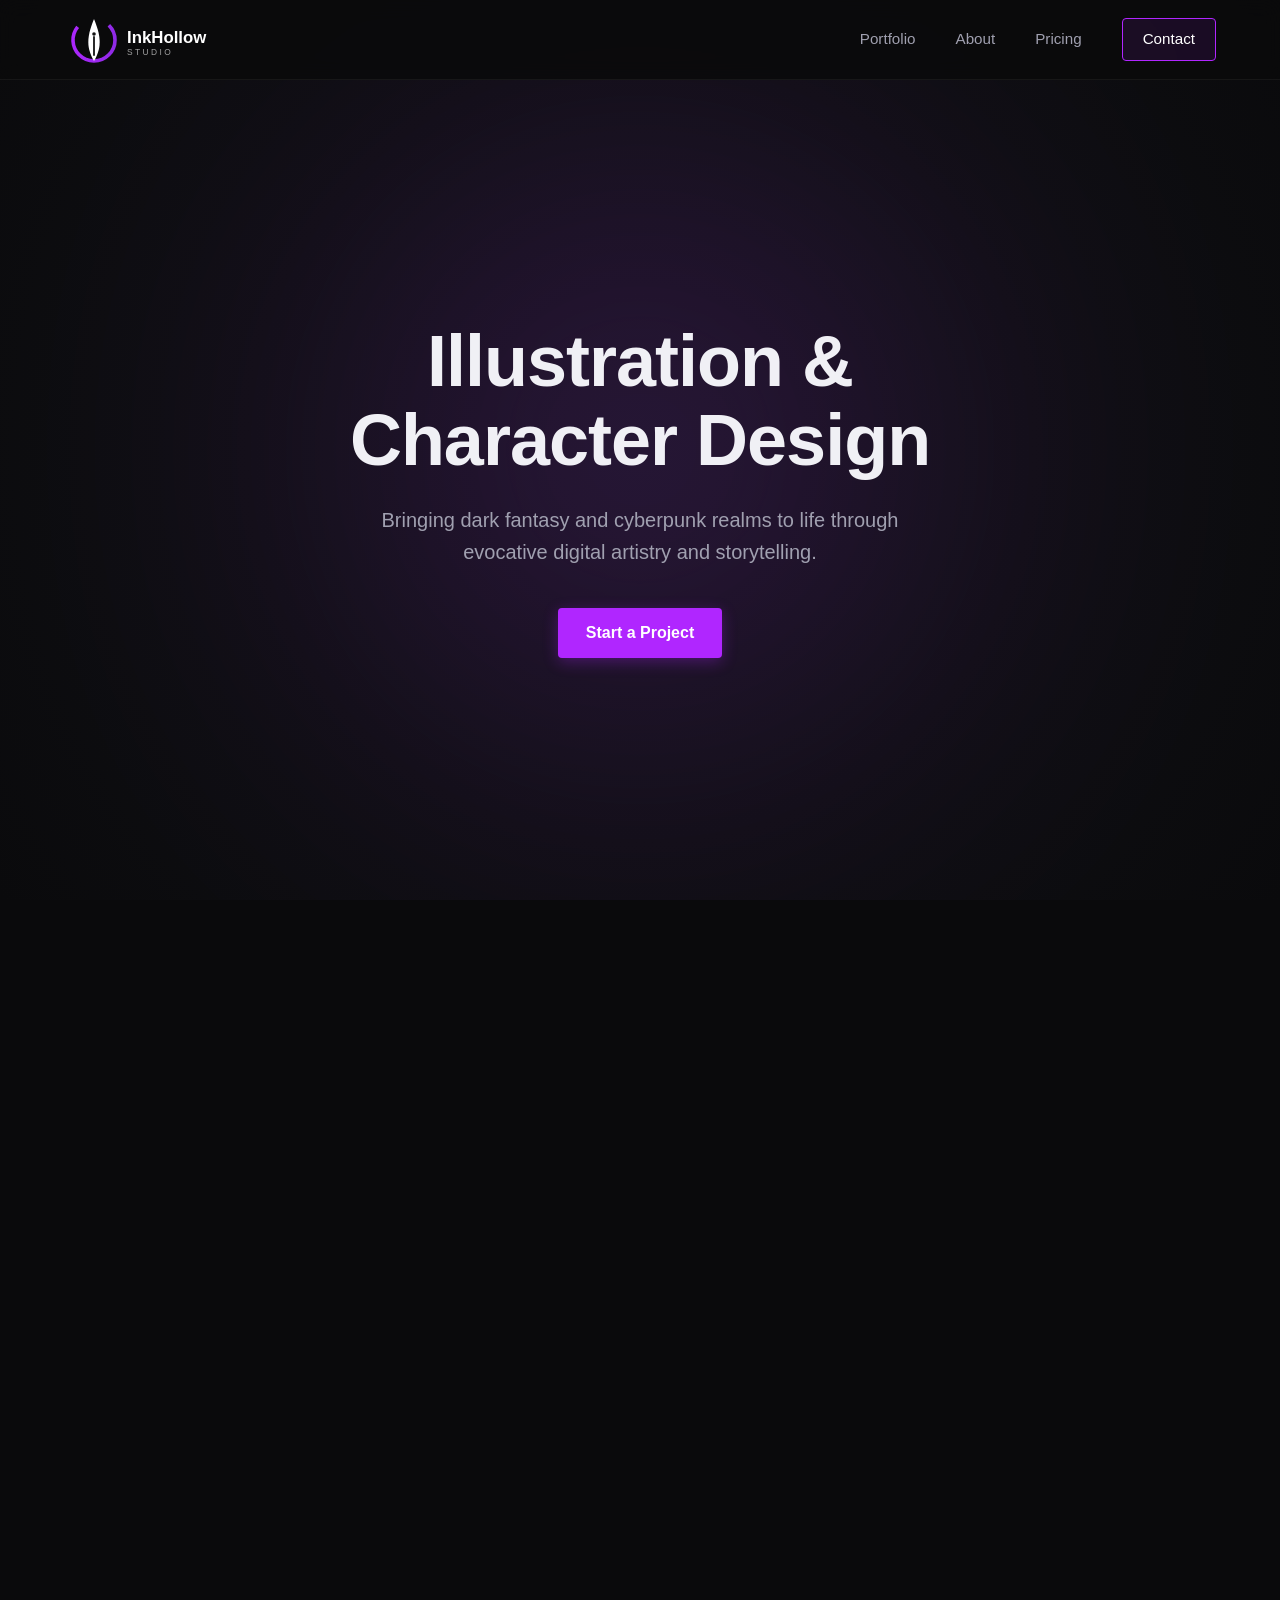
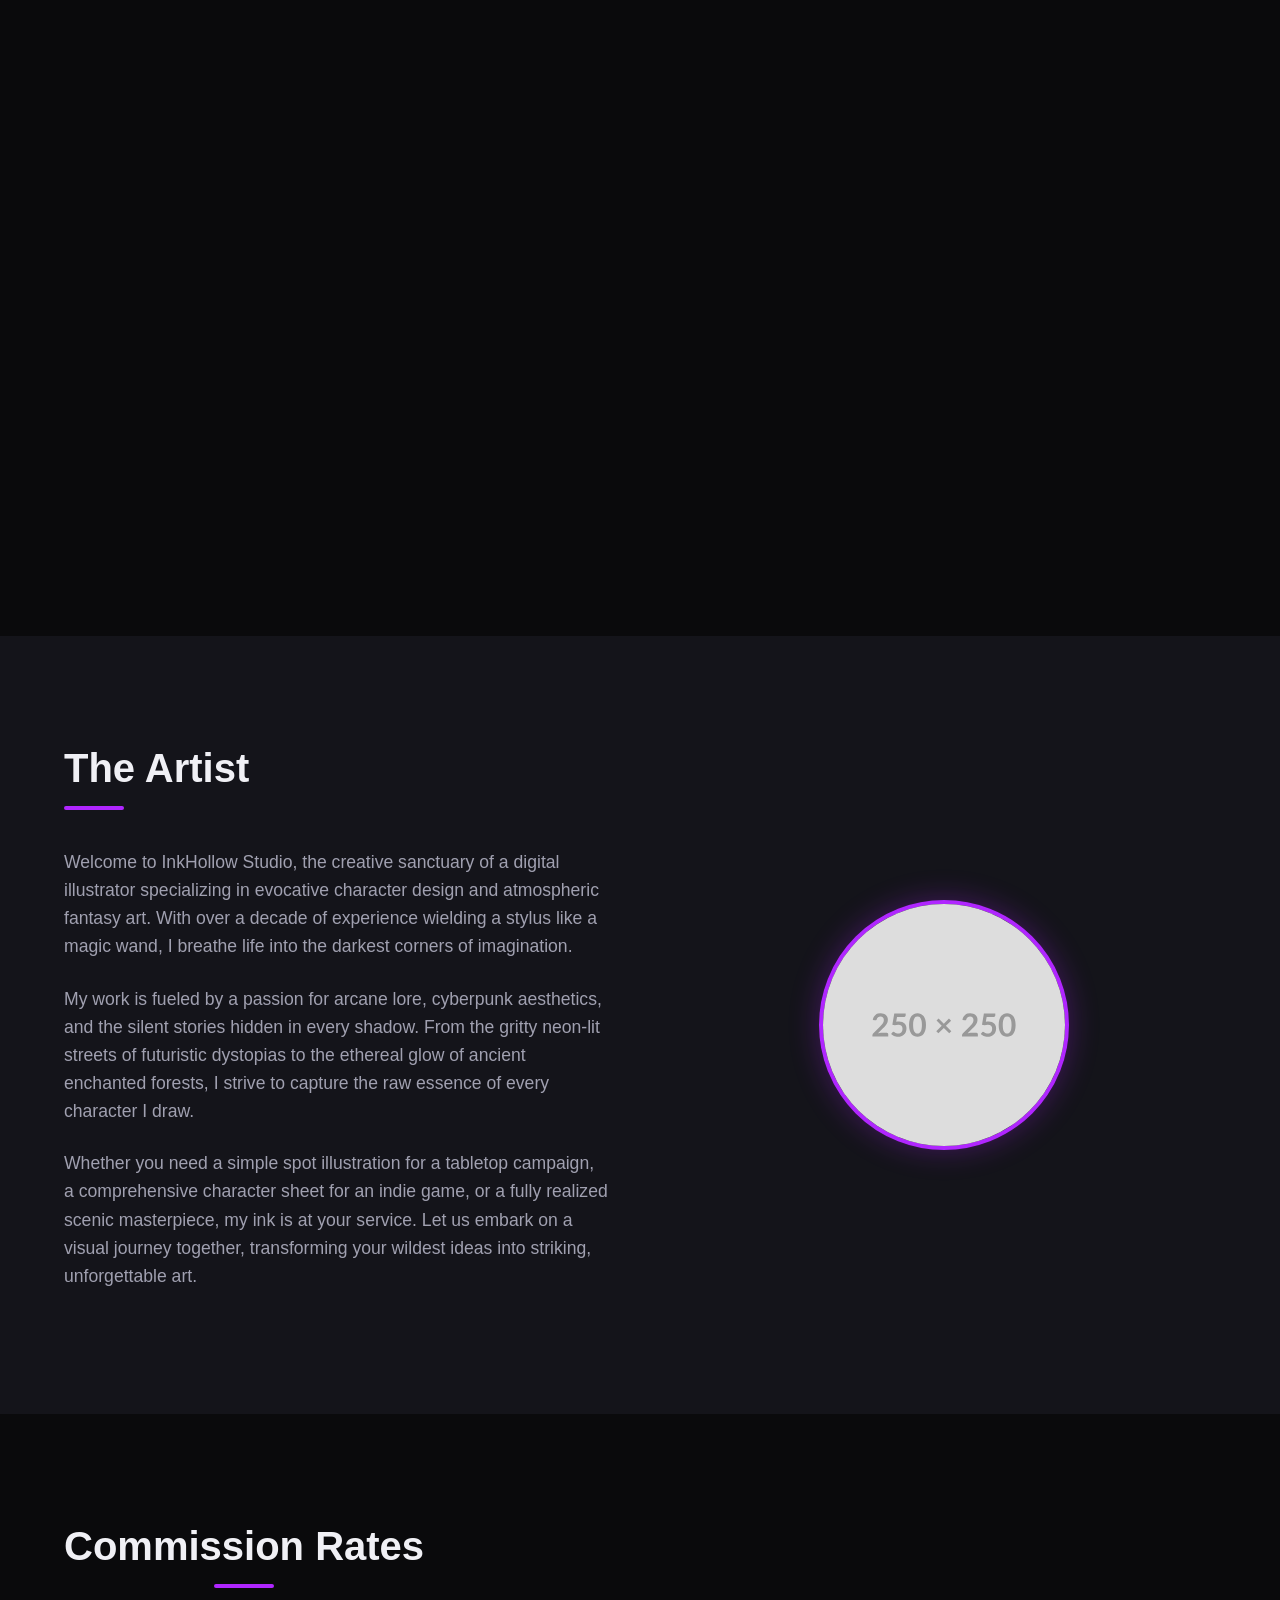
<file: index.html>
<!DOCTYPE html>
<html lang="en">
<head>
    <meta charset="UTF-8">
    <meta name="viewport" content="width=device-width, initial-scale=1.0">
    <meta name="description" content="InkHollow Studio - Digital Illustration and Character Design Portfolio">
    <title>InkHollow Studio | Illustration & Character Design</title>
    <link rel="stylesheet" href="style.css">
    <link rel="shortcut icon" href="assets/favicon.png" type="image/x-icon">
</head>
<body>
    <header class="navbar">
        <div class="nav-container">
            <a href="/" class="logo-link">
                <img src="assets/logo.svg" alt="InkHollow Studio Logo" class="logo">
            </a>
            <nav class="nav-links">
                <a href="#portfolio">Portfolio</a>
                <a href="#about">About</a>
                <a href="#pricing">Pricing</a>
                <a href="#contact" class="nav-cta">Contact</a>
            </nav>
            <button class="mobile-menu-btn" aria-label="Toggle Menu">
                <svg width="24" height="24" viewBox="0 0 24 24" fill="none" stroke="currentColor" stroke-width="2" stroke-linecap="round"><line x1="3" y1="12" x2="21" y2="12"></line><line x1="3" y1="6" x2="21" y2="6"></line><line x1="3" y1="18" x2="21" y2="18"></line></svg>
            </button>
        </div>
    </header>

    <main>
        <!-- Hero Section -->
        <section id="hero" class="hero fade-in">
            <div class="hero-content">
                <h1>Illustration & Character Design</h1>
                <p>Bringing dark fantasy and cyberpunk realms to life through evocative digital artistry and storytelling.</p>
                <a href="#contact" class="btn btn-primary">Start a Project</a>
            </div>
        </section>

        <!-- Portfolio Gallery -->
        <section id="portfolio" class="gallery-section">
            <div class="container fade-in">
                <h2 class="section-title">Selected Works</h2>
                <div class="masonry-grid">
                    <!-- Gallery Item 1 -->
                    <div class="gallery-item">
                        <img src="assets/placeholder.svg" class="placeholder-img c-1" alt="Artwork Placeholder">
                        <div class="overlay">
                            <h3>Crimson Sorceress</h3>
                            <span class="tag">Character Design</span>
                        </div>
                    </div>
                    <!-- Gallery Item 2 -->
                    <div class="gallery-item">
                        <img src="assets/placeholder.svg" class="placeholder-img c-2" alt="Artwork Placeholder">
                        <div class="overlay">
                            <h3>Neon Alleyway</h3>
                            <span class="tag">Environment</span>
                        </div>
                    </div>
                    <!-- Gallery Item 3 -->
                    <div class="gallery-item">
                        <img src="assets/placeholder.svg" class="placeholder-img c-3" alt="Artwork Placeholder">
                        <div class="overlay">
                            <h3>The Hollow Knight</h3>
                            <span class="tag">Concept Art</span>
                        </div>
                    </div>
                    <!-- Gallery Item 4 -->
                    <div class="gallery-item">
                        <img src="assets/placeholder.svg" class="placeholder-img c-4" alt="Artwork Placeholder">
                        <div class="overlay">
                            <h3>Lunar Beast</h3>
                            <span class="tag">Creature Design</span>
                        </div>
                    </div>
                    <!-- Gallery Item 5 -->
                    <div class="gallery-item">
                        <img src="assets/placeholder.svg" class="placeholder-img c-5" alt="Artwork Placeholder">
                        <div class="overlay">
                            <h3>Cybernetic Mercenary</h3>
                            <span class="tag">Character Design</span>
                        </div>
                    </div>
                    <!-- Gallery Item 6 -->
                    <div class="gallery-item">
                        <img src="assets/placeholder.svg" class="placeholder-img c-6" alt="Artwork Placeholder">
                        <div class="overlay">
                            <h3>Forgotten Ruins</h3>
                            <span class="tag">Environment</span>
                        </div>
                    </div>
                    <!-- Gallery Item 7 -->
                    <div class="gallery-item">
                        <img src="assets/placeholder.svg" class="placeholder-img c-7" alt="Artwork Placeholder">
                        <div class="overlay">
                            <h3>Elven Rogue</h3>
                            <span class="tag">Character Design</span>
                        </div>
                    </div>
                    <!-- Gallery Item 8 -->
                    <div class="gallery-item">
                        <img src="assets/placeholder.svg" class="placeholder-img c-8" alt="Artwork Placeholder">
                        <div class="overlay">
                            <h3>Abyssal Leviathan</h3>
                            <span class="tag">Creature Design</span>
                        </div>
                    </div>
                    <!-- Gallery Item 9 -->
                    <div class="gallery-item">
                        <img src="assets/placeholder.svg" class="placeholder-img c-9" alt="Artwork Placeholder">
                        <div class="overlay">
                            <h3>Steampunk Inventor</h3>
                            <span class="tag">Concept Art</span>
                        </div>
                    </div>
                </div>
            </div>
        </section>

        <!-- About Section -->
        <section id="about" class="about-section">
            <div class="container fade-in">
                <div class="about-grid">
                    <div class="about-content">
                        <h2 class="section-title">The Artist</h2>
                        <p>Welcome to InkHollow Studio, the creative sanctuary of a digital illustrator specializing in evocative character design and atmospheric fantasy art. With over a decade of experience wielding a stylus like a magic wand, I breathe life into the darkest corners of imagination.</p>
                        <p>My work is fueled by a passion for arcane lore, cyberpunk aesthetics, and the silent stories hidden in every shadow. From the gritty neon-lit streets of futuristic dystopias to the ethereal glow of ancient enchanted forests, I strive to capture the raw essence of every character I draw.</p>
                        <p>Whether you need a simple spot illustration for a tabletop campaign, a comprehensive character sheet for an indie game, or a fully realized scenic masterpiece, my ink is at your service. Let us embark on a visual journey together, transforming your wildest ideas into striking, unforgettable art.</p>
                    </div>
                    <div class="about-image-container">
                        <img src="assets/250x250.svg" class="portrait-placeholder" alt="Artist Portrait">
                    </div>
                </div>
            </div>
        </section>

        <!-- Pricing Section -->
        <section id="pricing" class="pricing-section">
            <div class="container fade-in">
                <h2 class="section-title text-center">Commission Rates</h2>
                <div class="pricing-grid">
                    <!-- Tier 1 -->
                    <div class="pricing-card">
                        <h3>Spot Illustration</h3>
                        <div class="price">$150<span>/base</span></div>
                        <ul class="features">
                            <li>Single character or prop</li>
                            <li>Minimal background</li>
                            <li>High-resolution PNG</li>
                            <li>1 revision round</li>
                        </ul>
                        <a href="#contact" class="btn btn-outline">Request Quote</a>
                    </div>
                    <!-- Tier 2 -->
                    <div class="pricing-card featured">
                        <div class="badge">Most Popular</div>
                        <h3>Character Sheet</h3>
                        <div class="price">$300<span>/base</span></div>
                        <ul class="features">
                            <li>Front, back, and side views</li>
                            <li>3 expression headshots</li>
                            <li>Color palette & notes</li>
                            <li>2 revision rounds</li>
                        </ul>
                        <a href="#contact" class="btn btn-primary">Request Quote</a>
                    </div>
                    <!-- Tier 3 -->
                    <div class="pricing-card">
                        <h3>Full Scene</h3>
                        <div class="price">$500<span>/base</span></div>
                        <ul class="features">
                            <li>Up to 3 characters</li>
                            <li>Detailed environment</li>
                            <li>Dynamic lighting & effects</li>
                            <li>3 revision rounds</li>
                        </ul>
                        <a href="#contact" class="btn btn-outline">Request Quote</a>
                    </div>
                </div>
            </div>
        </section>

        <!-- Contact Section -->
        <section id="contact" class="contact-section">
            <div class="container fade-in">
                <div class="contact-wrapper">
                    <div class="contact-info">
                        <h2 class="section-title">Get In Touch</h2>
                        <p>Ready to summon your characters from the void? Reach out to discuss your project requirements, timeline, and receive a customized quote. Whether you have a fully formed vision or just a spark of an idea, I'm here to bring it to life.</p>
                        
                        <div class="contact-details">
                            <div class="detail-item">
                                <svg xmlns="http://www.w3.org/2000/svg" width="24" height="24" viewBox="0 0 24 24" fill="none" stroke="currentColor" stroke-width="2" stroke-linecap="round" stroke-linejoin="round" class="contact-icon"><path d="M4 4h16c1.1 0 2 .9 2 2v12c0 1.1-.9 2-2 2H4c-1.1 0-2-.9-2-2V6c0-1.1.9-2 2-2z"></path><polyline points="22,6 12,13 2,6"></polyline></svg>
                                <span>studio@inkhollow.com</span>
                            </div>
                            <div class="detail-item">
                                <svg xmlns="http://www.w3.org/2000/svg" width="24" height="24" viewBox="0 0 24 24" fill="none" stroke="currentColor" stroke-width="2" stroke-linecap="round" stroke-linejoin="round" class="contact-icon"><path d="M22 16.92v3a2 2 0 0 1-2.18 2 19.79 19.79 0 0 1-8.63-3.07 19.5 19.5 0 0 1-6-6 19.79 19.79 0 0 1-3.07-8.67A2 2 0 0 1 4.11 2h3a2 2 0 0 1 2 1.72 12.84 12.84 0 0 0 .7 2.81 2 2 0 0 1-.45 2.11L8.09 9.91a16 16 0 0 0 6 6l1.27-1.27a2 2 0 0 1 2.11-.45 12.84 12.84 0 0 0 2.81.7A2 2 0 0 1 22 16.92z"></path></svg>
                                <span>+1 (555) 123-4567</span>
                            </div>
                            <div class="detail-item">
                                <svg xmlns="http://www.w3.org/2000/svg" width="24" height="24" viewBox="0 0 24 24" fill="none" stroke="currentColor" stroke-width="2" stroke-linecap="round" stroke-linejoin="round" class="contact-icon"><path d="M21 10c0 7-9 13-9 13s-9-6-9-13a9 9 0 0 1 18 0z"></path><circle cx="12" cy="10" r="3"></circle></svg>
                                <span>1337 Neon Cyberway, Sector 7<br>Neo-Tokyo, NT 90210</span>
                            </div>
                        </div>
                    </div>
                    <form id="contact-form" class="contact-form">
                        <div class="form-group">
                            <label for="name">Name / Alias</label>
                            <input type="text" id="name" name="name" required placeholder="Jane Doe">
                        </div>
                        <div class="form-group">
                            <label for="email">Email Address</label>
                            <input type="email" id="email" name="email" required placeholder="jane@example.com">
                        </div>
                        <div class="form-group">
                            <label for="project-type">Project Type</label>
                            <select id="project-type" name="projectType" required>
                                <option value="" disabled selected>Select a category...</option>
                                <option value="Spot Illustration">Spot Illustration</option>
                                <option value="Character Sheet">Character Sheet</option>
                                <option value="Full Scene">Full Scene</option>
                            </select>
                        </div>
                        <div class="form-group">
                            <label for="message">Project Details</label>
                            <textarea id="message" name="message" rows="5" required placeholder="Describe your vision, lore, and any specific requirements..."></textarea>
                        </div>
                        <button type="submit" class="btn btn-primary btn-block">Transmit Message</button>
                    </form>
                </div>
            </div>
        </section>
    </main>

    <footer>
        <div class="container footer-content">
            <div class="footer-logo">
                <img src="assets/logo.svg" alt="InkHollow Studio Logo" width="150">
            </div>
            <p>&copy; 2026 InkHollow Studio. All rights reserved.</p>
        </div>
    </footer>

    <script src="script.js"></script>
</body>
</html>
</file>
<file: style.css>
/* ==========================================================================
   InkHollow Studio - Style Sheet
   ========================================================================== */

/* --- Custom Properties (Variables) --- */
:root {
    /* Color Palette (Dark Theme) */
    --bg-base: #0a0a0c;
    --bg-surface: #14141a;
    --bg-surface-elevated: #1e1e26;
    
    /* Accent Color (Punchy Neon Purple) */
    --accent: #b026ff;
    --accent-hover: #8a2be2;
    --accent-glow: rgba(176, 38, 255, 0.3);
    
    /* Text Colors */
    --text-primary: #f0f0f5;
    --text-secondary: #a0a0b0;
    --text-muted: #6e6e80;
    
    /* Typography */
    --font-main: -apple-system, BlinkMacSystemFont, "Segoe UI", Roboto, Helvetica, Arial, sans-serif;
    
    /* Spacing & Layout */
    --container-max: 1200px;
    --nav-height: 80px;
    --section-pad: 100px;
    
    /* Border Radius & Transitions */
    --radius-sm: 4px;
    --radius-md: 8px;
    --radius-lg: 16px;
    --radius-full: 50%;
    --transition: 0.3s cubic-bezier(0.4, 0, 0.2, 1);
}

/* --- Reset & Base Styles --- */
*, *::before, *::after {
    box-sizing: border-box;
    margin: 0;
    padding: 0;
}

html {
    scroll-behavior: smooth;
    font-size: 16px;
}

body {
    font-family: var(--font-main);
    background-color: var(--bg-base);
    color: var(--text-primary);
    line-height: 1.6;
    overflow-x: hidden;
}

img {
    max-width: 100%;
    height: auto;
    display: block;
}

a {
    color: inherit;
    text-decoration: none;
    transition: color var(--transition);
}

ul {
    list-style: none;
}

.container {
    width: 90%;
    max-width: var(--container-max);
    margin: 0 auto;
}

.section-title {
    font-size: 2.5rem;
    font-weight: 700;
    margin-bottom: 3rem;
    position: relative;
    display: inline-block;
}

.section-title::after {
    content: '';
    position: absolute;
    bottom: -10px;
    left: 0;
    width: 60px;
    height: 4px;
    background: var(--accent);
    border-radius: 2px;
}

.text-center {
    text-align: center;
}

.text-center::after {
    left: 50%;
    transform: translateX(-50%);
}

/* --- Buttons --- */
.btn {
    display: inline-block;
    padding: 12px 28px;
    border-radius: var(--radius-sm);
    font-weight: 600;
    font-size: 1rem;
    cursor: pointer;
    text-align: center;
    transition: all var(--transition);
    border: none;
    font-family: inherit;
}

.btn-primary {
    background-color: var(--accent);
    color: #fff;
    box-shadow: 0 4px 15px var(--accent-glow);
}

.btn-primary:hover {
    background-color: var(--accent-hover);
    transform: translateY(-2px);
    box-shadow: 0 6px 20px rgba(138, 43, 226, 0.5);
}

.btn-outline {
    background-color: transparent;
    color: var(--accent);
    border: 2px solid var(--accent);
}

.btn-outline:hover {
    background-color: var(--accent);
    color: #fff;
    box-shadow: 0 4px 15px var(--accent-glow);
}

.btn-block {
    width: 100%;
    display: block;
}

/* --- Navigation --- */
.navbar {
    position: fixed;
    top: 0;
    left: 0;
    width: 100%;
    height: var(--nav-height);
    background-color: rgba(10, 10, 12, 0.9);
    backdrop-filter: blur(10px);
    -webkit-backdrop-filter: blur(10px);
    z-index: 1000;
    border-bottom: 1px solid rgba(255, 255, 255, 0.05);
}

.nav-container {
    max-width: var(--container-max);
    width: 90%;
    height: 100%;
    margin: 0 auto;
    display: flex;
    justify-content: space-between;
    align-items: center;
}

.logo {
    height: 60px;
    width: auto;
}

.nav-links {
    display: flex;
    align-items: center;
    gap: 2.5rem;
}

.nav-links a {
    font-weight: 500;
    font-size: 0.95rem;
    color: var(--text-secondary);
}

.nav-links a:hover {
    color: var(--accent);
}

.nav-links .nav-cta {
    color: #fff;
    background-color: rgba(176, 38, 255, 0.1);
    border: 1px solid var(--accent);
    padding: 8px 20px;
    border-radius: var(--radius-sm);
}

.nav-links .nav-cta:hover {
    background-color: var(--accent);
    color: #fff;
}

.mobile-menu-btn {
    display: none;
    background: none;
    border: none;
    color: var(--text-primary);
    cursor: pointer;
}

/* --- Hero Section --- */
.hero {
    height: 100vh;
    min-height: 600px;
    display: flex;
    align-items: center;
    justify-content: center;
    text-align: center;
    padding-top: var(--nav-height);
    background: radial-gradient(circle at center, var(--bg-surface) 0%, var(--bg-base) 100%);
    position: relative;
    overflow: hidden;
}

/* Optional subtle background effect */
.hero::before {
    content: '';
    position: absolute;
    top: 50%;
    left: 50%;
    transform: translate(-50%, -50%);
    width: 600px;
    height: 600px;
    background: var(--accent);
    border-radius: 50%;
    filter: blur(150px);
    opacity: 0.15;
    z-index: 0;
    pointer-events: none;
}

.hero-content {
    position: relative;
    z-index: 1;
    max-width: 800px;
    padding: 0 20px;
}

.hero h1 {
    font-size: 4.5rem;
    font-weight: 800;
    line-height: 1.1;
    margin-bottom: 1.5rem;
    letter-spacing: -1px;
}

.hero p {
    font-size: 1.25rem;
    color: var(--text-secondary);
    margin-bottom: 2.5rem;
    max-width: 600px;
    margin-left: auto;
    margin-right: auto;
}

/* --- Gallery Grid CSS --- */
.gallery-section {
    padding: var(--section-pad) 0;
    background-color: var(--bg-base);
}

.portfolio-grid {
    display: grid;
    grid-template-columns: repeat(3, 1fr);
    gap: 20px;
    width: 100%;
}

.gallery-item {
    position: relative;
    border-radius: var(--radius-md);
    overflow: hidden;
    background-color: var(--bg-surface);
    cursor: pointer;
}

.placeholder-img {
    width: 100%;
    aspect-ratio: 3 / 4;
    background: linear-gradient(135deg, #1e1e26, #14141a);
    object-fit: cover;
}

.c-1 { background: linear-gradient(135deg, #1f1429, #14141a); }
.c-2 { background: linear-gradient(135deg, #141d29, #14141a); }
.c-3 { background: linear-gradient(135deg, #29141f, #14141a); }
.c-4 { background: linear-gradient(135deg, #182914, #14141a); }
.c-5 { background: linear-gradient(135deg, #292414, #14141a); }
.c-6 { background: linear-gradient(135deg, #142829, #14141a); }
.c-7 { background: linear-gradient(135deg, #261429, #14141a); }
.c-8 { background: linear-gradient(135deg, #141429, #14141a); }
.c-9 { background: linear-gradient(135deg, #291914, #14141a); }


.gallery-item .overlay {
    position: absolute;
    inset: 0;
    background: rgba(10, 10, 12, 0.85);
    display: flex;
    flex-direction: column;
    justify-content: center;
    align-items: center;
    opacity: 0;
    transition: opacity var(--transition);
    text-align: center;
    padding: 20px;
}

.gallery-item:hover .overlay {
    opacity: 1;
}

.gallery-item:hover .placeholder-img {
    transform: scale(1.05);
}

.placeholder-img {
    transition: transform 0.5s ease;
}

.overlay h3 {
    font-size: 1.5rem;
    margin-bottom: 0.5rem;
    transform: translateY(20px);
    transition: transform var(--transition);
}

.overlay .tag {
    font-size: 0.85rem;
    color: var(--accent);
    text-transform: uppercase;
    letter-spacing: 1px;
    transform: translateY(20px);
    transition: transform var(--transition);
    transition-delay: 0.05s;
}

.gallery-item:hover .overlay h3,
.gallery-item:hover .overlay .tag {
    transform: translateY(0);
}

/* --- About Section --- */
.about-section {
    padding: var(--section-pad) 0;
    background-color: var(--bg-surface);
}

.about-grid {
    display: grid;
    grid-template-columns: 1fr 1fr;
    gap: 4rem;
    align-items: center;
}

.about-content p {
    color: var(--text-secondary);
    margin-bottom: 1.5rem;
    font-size: 1.1rem;
}

.about-image-container {
    display: flex;
    justify-content: center;
}

.portrait-placeholder {
    width: 250px;
    height: 250px;
    border-radius: var(--radius-full);
    background: linear-gradient(135deg, #2a2a35, #14141a);
    border: 4px solid var(--accent);
    box-shadow: 0 0 30px var(--accent-glow);
    position: relative;
    overflow: hidden;
    object-fit: cover;
}

/* --- Pricing Section --- */
.pricing-section {
    padding: var(--section-pad) 0;
    background-color: var(--bg-base);
}

.pricing-grid {
    display: grid;
    grid-template-columns: repeat(3, 1fr);
    gap: 30px;
    margin-top: 3rem;
}

.pricing-card {
    background-color: var(--bg-surface);
    border-radius: var(--radius-lg);
    padding: 40px 30px;
    border: 1px solid rgba(255, 255, 255, 0.05);
    transition: transform var(--transition), box-shadow var(--transition);
    position: relative;
    display: flex;
    flex-direction: column;
}

.pricing-card:hover {
    transform: translateY(-10px);
    box-shadow: 0 10px 30px rgba(0,0,0,0.5);
    border-color: rgba(176, 38, 255, 0.2);
}

.pricing-card.featured {
    background-color: var(--bg-surface-elevated);
    border-color: var(--accent);
    box-shadow: 0 10px 40px var(--accent-glow);
}

.pricing-card.featured:hover {
    box-shadow: 0 15px 50px rgba(176, 38, 255, 0.4);
}

.badge {
    position: absolute;
    top: -15px;
    left: 50%;
    transform: translateX(-50%);
    background-color: var(--accent);
    color: #fff;
    padding: 5px 15px;
    border-radius: 20px;
    font-size: 0.8rem;
    font-weight: 600;
    letter-spacing: 1px;
    text-transform: uppercase;
}

.pricing-card h3 {
    font-size: 1.5rem;
    margin-bottom: 1rem;
    color: var(--text-primary);
}

.pricing-card .price {
    font-size: 3rem;
    font-weight: 700;
    margin-bottom: 2rem;
    color: #fff;
}

.pricing-card .price span {
    font-size: 1rem;
    color: var(--text-muted);
    font-weight: 400;
}

.pricing-card .features {
    margin-bottom: 2.5rem;
    flex-grow: 1;
}

.pricing-card .features li {
    margin-bottom: 1rem;
    color: var(--text-secondary);
    display: flex;
    align-items: center;
    gap: 10px;
}

.pricing-card .features li::before {
    content: '✓';
    color: var(--accent);
    font-weight: bold;
}

/* --- Contact Section --- */
.contact-section {
    padding: var(--section-pad) 0;
    background-color: var(--bg-surface);
}

.contact-wrapper {
    display: grid;
    grid-template-columns: 1fr 1fr;
    gap: 4rem;
    align-items: start;
}

.contact-info p {
    color: var(--text-secondary);
    font-size: 1.1rem;
    margin-bottom: 2rem;
}

.contact-details {
    display: flex;
    flex-direction: column;
    gap: 1.5rem;
    margin-top: 3rem;
}

.detail-item {
    display: flex;
    align-items: flex-start;
    gap: 1rem;
    color: var(--text-primary);
}

.contact-icon {
    flex-shrink: 0;
    color: var(--accent);
    width: 24px;
    height: 24px;
    margin-top: 2px;
}

.detail-item span {
    font-size: 1.05rem;
    line-height: 1.5;
}

.contact-form {
    background-color: var(--bg-surface-elevated);
    padding: 40px;
    border-radius: var(--radius-lg);
    border: 1px solid rgba(255,255,255,0.05);
}

.form-group {
    margin-bottom: 1.5rem;
}

.form-group label {
    display: block;
    margin-bottom: 0.5rem;
    font-weight: 500;
    color: var(--text-primary);
    font-size: 0.9rem;
}

.form-group input,
.form-group select,
.form-group textarea {
    width: 100%;
    padding: 12px 16px;
    background-color: var(--bg-base);
    border: 1px solid rgba(255,255,255,0.1);
    border-radius: var(--radius-sm);
    color: var(--text-primary);
    font-family: inherit;
    font-size: 1rem;
    transition: border-color var(--transition);
}

.form-group input:focus,
.form-group select:focus,
.form-group textarea:focus {
    outline: none;
    border-color: var(--accent);
}

/* --- Footer --- */
footer {
    background-color: var(--bg-base);
    padding: 3rem 0;
    border-top: 1px solid rgba(255,255,255,0.05);
}

.footer-content {
    display: flex;
    flex-direction: column;
    align-items: center;
    text-align: center;
    gap: 1.5rem;
}

.footer-content p {
    color: var(--text-muted);
    font-size: 0.9rem;
}

/* --- Animations (Intersection Observer) --- */
.fade-in {
    opacity: 0;
    transform: translateY(30px);
    transition: opacity 0.8s cubic-bezier(0.16, 1, 0.3, 1), transform 0.8s cubic-bezier(0.16, 1, 0.3, 1);
}

.fade-in.visible {
    opacity: 1;
    transform: translateY(0);
}

/* --- Media Queries --- */

/* 1200px */
@media (max-width: 1200px) {
    .container { width: 95%; }
    .hero h1 { font-size: 4rem; }
}

/* 768px */
@media (max-width: 768px) {
    .nav-links {
        display: none; /* Hide default nav for mobile */
    }
    
    /* We would typically add a JS toggled class for mobile menu, 
       but keeping it simple per requirements without extra libs.
       Let's just show the button if needed, but for now we can just 
       stack the nav or use a basic approach. Actually, let's keep it visible 
       but smaller on tablets, and hide on very small screens, or 
       implement a pure CSS or simple JS toggle. 
       Let's just make the nav-links wrap/stack for a true single page. */
    .nav-links {
        display: flex;
        position: absolute;
        top: var(--nav-height);
        left: 0;
        width: 100%;
        background-color: var(--bg-surface-elevated);
        flex-direction: column;
        padding: 20px 0;
        gap: 1.5rem;
        transform: translateY(-150%);
        opacity: 0;
        transition: transform 0.3s ease, opacity 0.3s ease;
        border-bottom: 1px solid rgba(255,255,255,0.05);
    }

    .nav-links.active {
        transform: translateY(0);
        opacity: 1;
    }

    .mobile-menu-btn {
        display: block;
    }

    .hero h1 { font-size: 3rem; }
    .hero p { font-size: 1.1rem; }
    
    .portfolio-grid { grid-template-columns: repeat(2, 1fr); }
    
    .about-grid, .contact-wrapper {
        grid-template-columns: 1fr;
        gap: 3rem;
    }
    
    .about-image-container {
        order: -1; /* Portrait on top for mobile */
    }
    
    .pricing-grid {
        grid-template-columns: 1fr;
        max-width: 500px;
        margin: 3rem auto 0;
    }
}

/* 480px */
@media (max-width: 480px) {
    :root {
        --section-pad: 60px;
    }
    
    .hero h1 { font-size: 2.2rem; }
    .portfolio-grid { grid-template-columns: 1fr; }
    
    .pricing-card {
        padding: 30px 20px;
    }
    
    .contact-form {
        padding: 25px 20px;
    }
}
</file>
